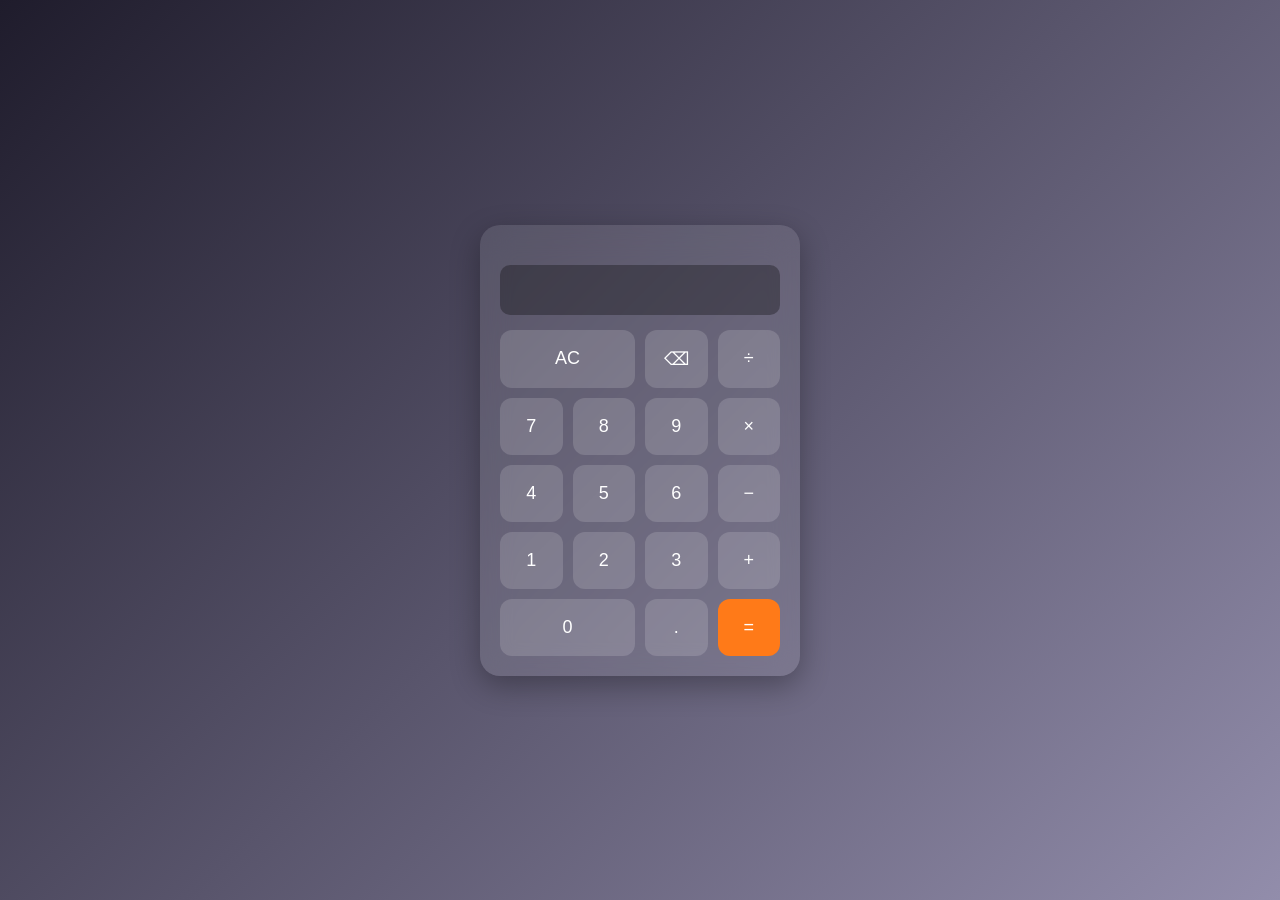
<file: calculator/index.html>
<!DOCTYPE html>
<html lang="en">
<head>
  <meta charset="UTF-8">
  <title>Modern Calculator</title>
  <link rel="stylesheet" href="style.css">
</head>
<body>

<div class="calculator">
  <div class="display">
    <div id="history"></div>
    <input type="text" id="output" disabled>
  </div>

  <div class="buttons">
    <button onclick="clearAll()" class="span-two">AC</button>
    <button onclick="deleteLast()">⌫</button>
    <button onclick="append('/')">÷</button>

    <button onclick="append('7')">7</button>
    <button onclick="append('8')">8</button>
    <button onclick="append('9')">9</button>
    <button onclick="append('*')">×</button>

    <button onclick="append('4')">4</button>
    <button onclick="append('5')">5</button>
    <button onclick="append('6')">6</button>
    <button onclick="append('-')">−</button>

    <button onclick="append('1')">1</button>
    <button onclick="append('2')">2</button>
    <button onclick="append('3')">3</button>
    <button onclick="append('+')">+</button>

    <button onclick="append('0')" class="span-two">0</button>
    <button onclick="append('.')">.</button>
    <button onclick="calculate()" class="equals">=</button>
  </div>
</div>

<script src="script.js"></script>
</body>
</html>
</file>
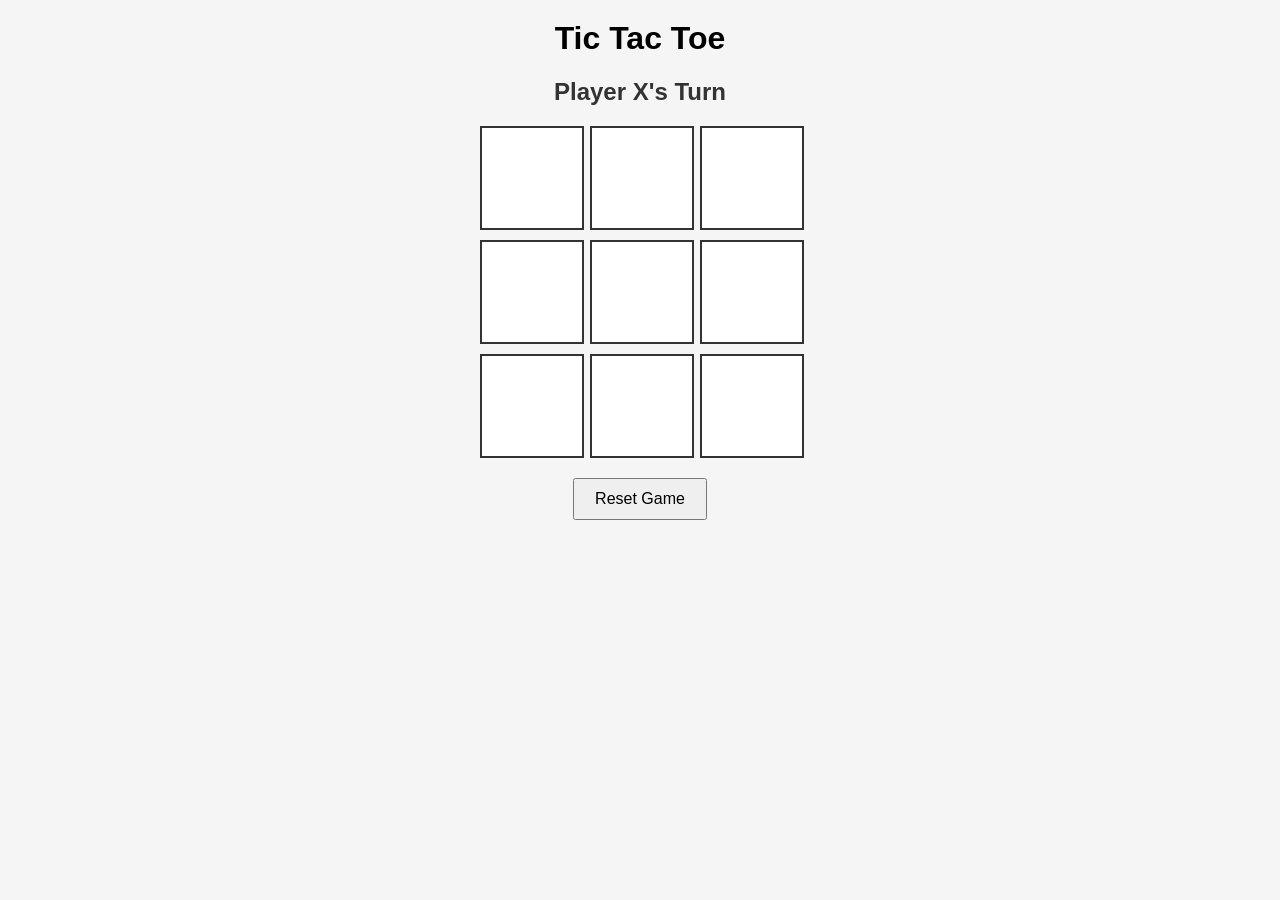
<file: tic-tac-toe/index.html>
<!DOCTYPE html>
<html lang="en">
<head>
  <meta charset="UTF-8">
  <title>Tic Tac Toe</title>
  <link rel="stylesheet" href="styles.css">
</head>
<body>

  <h1>Tic Tac Toe</h1>
  <h2 id="status">Player X's Turn</h2>

  <div id="board">
    <div class="cell" data-index="0"></div>
    <div class="cell" data-index="1"></div>
    <div class="cell" data-index="2"></div>
    <div class="cell" data-index="3"></div>
    <div class="cell" data-index="4"></div>
    <div class="cell" data-index="5"></div>
    <div class="cell" data-index="6"></div>
    <div class="cell" data-index="7"></div>
    <div class="cell" data-index="8"></div>
  </div>

  <button id="reset">Reset Game</button>

  <script src="script.js"></script>
</body>
</html>
</file>
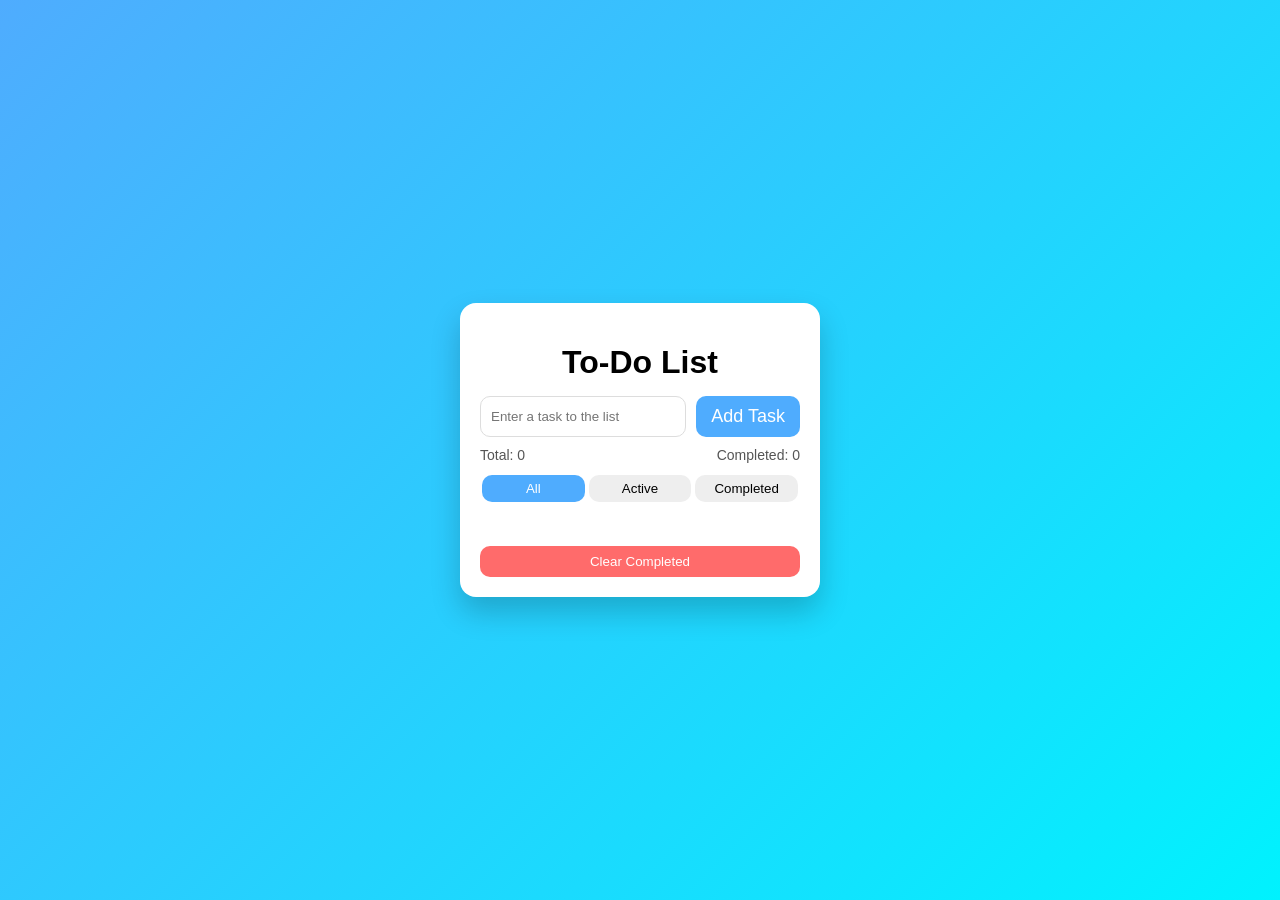
<file: to-do-list-app/index.html>
<!DOCTYPE html>
<html lang="en">
<head>
  <meta charset="UTF-8">
  <meta name="viewport" content="width=device-width, initial-scale=1.0">
  <title>To-Do App</title>
  <link rel="stylesheet" href="style.css">
</head>
<body>

<div class="app">
  <h1>To-Do List</h1>

  <div class="input-section">
    <input type="text" id="taskInput" placeholder="Enter a task to the list">
    <button id="addTaskBtn">Add Task</button>
  </div>


  <div class="counters">
    <span id="totalCount">Total: 0</span>
    <span id="completedCount">Completed: 0</span>
  </div>

 
  <div class="filters">
    <button class="filter-btn active" data-filter="all">All</button>
    <button class="filter-btn" data-filter="active">Active</button>
    <button class="filter-btn" data-filter="completed">Completed</button>
  </div>

  <ul id="taskList"></ul>

  <button id="clearCompletedBtn" class="clear-btn">Clear Completed</button>
</div>

<script src="script.js"></script>
</body>
</html>
</file>
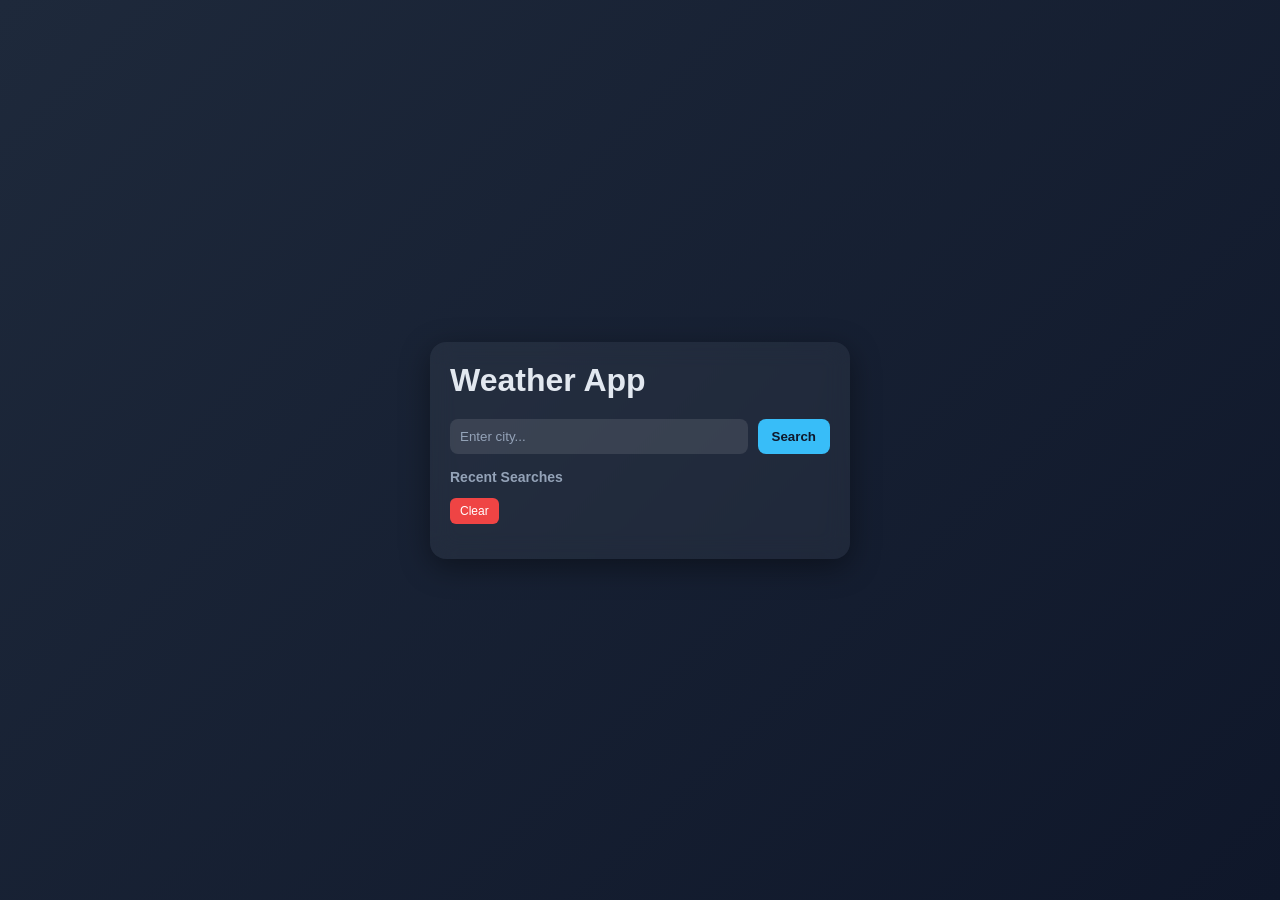
<file: weather-app/index.html>
<!DOCTYPE html>
<html lang="en">
<head>
  <meta charset="UTF-8">
  <title>Weather App</title>
  <link rel="stylesheet" href="style.css">
</head>
<body>

<div class="app">
  <h1>Weather App</h1>

  <div class="search">
    <input type="text" id="cityInput" placeholder="Enter city..." />
    <button onclick="getWeather()">Search</button>
  </div>

 
  <div class="history">
    <h3>Recent Searches</h3>
    <div id="historyList"></div>
    <button onclick="clearHistory()">Clear</button>
  </div>

  <div id="loader" class="hidden">Loading...</div>

  <div id="weatherBox" class="weather hidden">
    <h2 id="cityName"></h2>
    <img id="icon" />
    <p id="temp"></p>
    <p id="condition"></p>
    <p id="humidity"></p>
    <p id="wind"></p>
  </div>

  <div id="forecast" class="forecast"></div>
</div>

<script src="script.js"></script>
</body>
</html>
</file>
<file: calculator/style.css>
* {
  box-sizing: border-box;
  font-family: 'Segoe UI', sans-serif;
}

body {
  margin: 0;
  height: 100vh;
  display: flex;
  justify-content: center;
  align-items: center;
  background: linear-gradient(135deg, #1f1c2c, #928dab);
}

.calculator {
  width: 320px;
  padding: 20px;
  border-radius: 20px;
  backdrop-filter: blur(15px);
  background: rgba(255, 255, 255, 0.1);
  box-shadow: 0 10px 30px rgba(0,0,0,0.3);
}

.display {
  margin-bottom: 15px;
}

#history {
  color: #ccc;
  font-size: 14px;
  text-align: right;
  min-height: 20px;
}

#output {
  width: 100%;
  height: 50px;
  font-size: 26px;
  border: none;
  border-radius: 10px;
  text-align: right;
  padding: 10px;
  background: rgba(0,0,0,0.3);
  color: white;
}

.buttons {
  display: grid;
  grid-template-columns: repeat(4, 1fr);
  gap: 10px;
}

button {
  padding: 18px;
  font-size: 18px;
  border: none;
  border-radius: 12px;
  background: rgba(255,255,255,0.15);
  color: white;
  cursor: pointer;
  transition: 0.2s;
}

button:hover {
  background: rgba(255,255,255,0.3);
  transform: scale(1.05);
}

.equals {
  background: #ff7a18;
}

.equals:hover {
  background: #ff9a3c;
}

.span-two {
  grid-column: span 2;
}
</file>
<file: tic-tac-toe/styles.css>
body {
  font-family: Arial, sans-serif;
  text-align: center;
  background-color: #f5f5f5;
}

h1 {
  margin-top: 20px;
}

#status {
  margin-bottom: 20px;
  color: #333;
}

#board {
  display: grid;
  grid-template-columns: repeat(3, 100px);
  gap: 10px;
  justify-content: center;
  margin: 20px auto;
}

.cell {
  width: 100px;
  height: 100px;
  background-color: white;
  border: 2px solid #333;
  font-size: 2.5rem;
  display: flex;
  align-items: center;
  justify-content: center;
  cursor: pointer;
  transition: 0.2s;
}

.cell:hover {
  background-color: #e0e0e0;
}

button {
  padding: 10px 20px;
  font-size: 1rem;
  cursor: pointer;
}

.cell.win {
  background-color: #4caf50;
  color: white;
  transform: scale(1.1);
}
</file>
<file: to-do-list-app/style.css>
* {
  box-sizing: border-box;
  font-family: 'Segoe UI', sans-serif;
}

body {
  margin: 0;
  height: 100vh;
  background: linear-gradient(135deg, #4facfe, #00f2fe);
  display: flex;
  justify-content: center;
  align-items: center;
}

.app {
  background: #fff;
  width: 360px;
  padding: 20px;
  border-radius: 16px;
  box-shadow: 0 15px 30px rgba(0,0,0,0.2);
}

h1 {
  text-align: center;
  margin-bottom: 15px;
}


.input-section {
  display: flex;
  gap: 10px;
}

input {
  flex: 1;
  padding: 10px;
  border-radius: 10px;
  border: 1px solid #ddd;
}

button {
  cursor: pointer;
  border: none;
  border-radius: 10px;
}


#addTaskBtn {
  background: #4facfe;
  color: white;
  padding: 10px 15px;
  font-size: 18px;
}


.counters {
  display: flex;
  justify-content: space-between;
  margin: 10px 0;
  font-size: 14px;
  color: #555;
}


.filters {
  display: flex;
  justify-content: space-between;
  margin-bottom: 10px;
}

.filter-btn {
  flex: 1;
  margin: 2px;
  padding: 6px;
  background: #eee;
}

.filter-btn.active {
  background: #4facfe;
  color: white;
}


ul {
  list-style: none;
  padding: 0;
  max-height: 250px;
  overflow-y: auto;
}

li {
  display: flex;
  justify-content: space-between;
  align-items: center;
  background: #f9f9f9;
  padding: 10px;
  border-radius: 10px;
  margin-bottom: 8px;
  animation: fadeIn 0.3s ease;
  transition: 0.3s;
}

li:hover {
  transform: scale(1.02);
}

.task-left {
  display: flex;
  align-items: center;
  gap: 10px;
}

li.completed span {
  text-decoration: line-through;
  color: gray;
}

.remove-btn {
  background: transparent;
  color: red;
  font-size: 16px;
}


.clear-btn {
  width: 100%;
  margin-top: 10px;
  padding: 8px;
  background: #ff6b6b;
  color: white;
}


@keyframes fadeIn {
  from {
    opacity: 0;
    transform: translateY(8px);
  }
  to {
    opacity: 1;
    transform: translateY(0);
  }
}
</file>
<file: weather-app/style.css>
* {
  margin: 0;
  padding: 0;
  box-sizing: border-box;
}


body {
  font-family: 'Segoe UI', Tahoma, sans-serif;
  background: linear-gradient(135deg, #1e293b, #0f172a);
  color: #e2e8f0;
  min-height: 100vh;
  display: flex;
  justify-content: center;
  align-items: center;
}

.app {
  width: 100%;
  max-width: 420px;
  padding: 20px;
  border-radius: 16px;
  background: rgba(255, 255, 255, 0.05);
  backdrop-filter: blur(12px);
  box-shadow: 0 8px 30px rgba(0,0,0,0.4);
}


h1 {
  margin-bottom: 20px;
  font-weight: 600;
}


.search {
  display: flex;
  gap: 10px;
  margin-bottom: 15px;
}

.search input {
  flex: 1;
  padding: 10px;
  border-radius: 8px;
  border: none;
  outline: none;
  background: rgba(255,255,255,0.1);
  color: white;
}

.search input::placeholder {
  color: #94a3b8;
}

.search button {
  padding: 10px 14px;
  border: none;
  border-radius: 8px;
  cursor: pointer;
  background: #38bdf8;
  color: #0f172a;
  font-weight: 600;
  transition: 0.2s;
}

.search button:hover {
  background: #0ea5e9;
}

.weather {
  margin-top: 15px;
  padding: 15px;
  border-radius: 12px;
  background: rgba(255,255,255,0.08);
}

.weather img {
  width: 70px;
}

.weather p {
  margin: 5px 0;
}


.forecast {
  display: flex;
  overflow-x: auto;
  margin-top: 15px;
  gap: 10px;
}

.card {
  min-width: 90px;
  padding: 10px;
  border-radius: 10px;
  background: rgba(255,255,255,0.08);
  text-align: center;
}

.card p {
  font-size: 13px;
}


.history {
  margin-top: 15px;
}

.history h3 {
  font-size: 14px;
  margin-bottom: 5px;
  color: #94a3b8;
}

.history-item {
  display: inline-block;
  padding: 6px 10px;
  margin: 4px;
  border-radius: 6px;
  background: rgba(255,255,255,0.1);
  cursor: pointer;
  font-size: 13px;
  transition: 0.2s;
}

.history-item:hover {
  background: rgba(255,255,255,0.2);
}

.history button {
  margin-top: 8px;
  padding: 6px 10px;
  border: none;
  border-radius: 6px;
  background: #ef4444;
  color: white;
  cursor: pointer;
  font-size: 12px;
}

.history button:hover {
  background: #dc2626;
}


#loader {
  margin-top: 10px;
  font-size: 14px;
  color: #94a3b8;
}


.hidden {
  display: none;
}


.forecast::-webkit-scrollbar {
  height: 6px;
}

.forecast::-webkit-scrollbar-thumb {
  background: rgba(255,255,255,0.2);
  border-radius: 10px;
}


@media (max-width: 500px) {
  .app {
    border-radius: 0;
    height: 100vh;
  }
}
</file>
